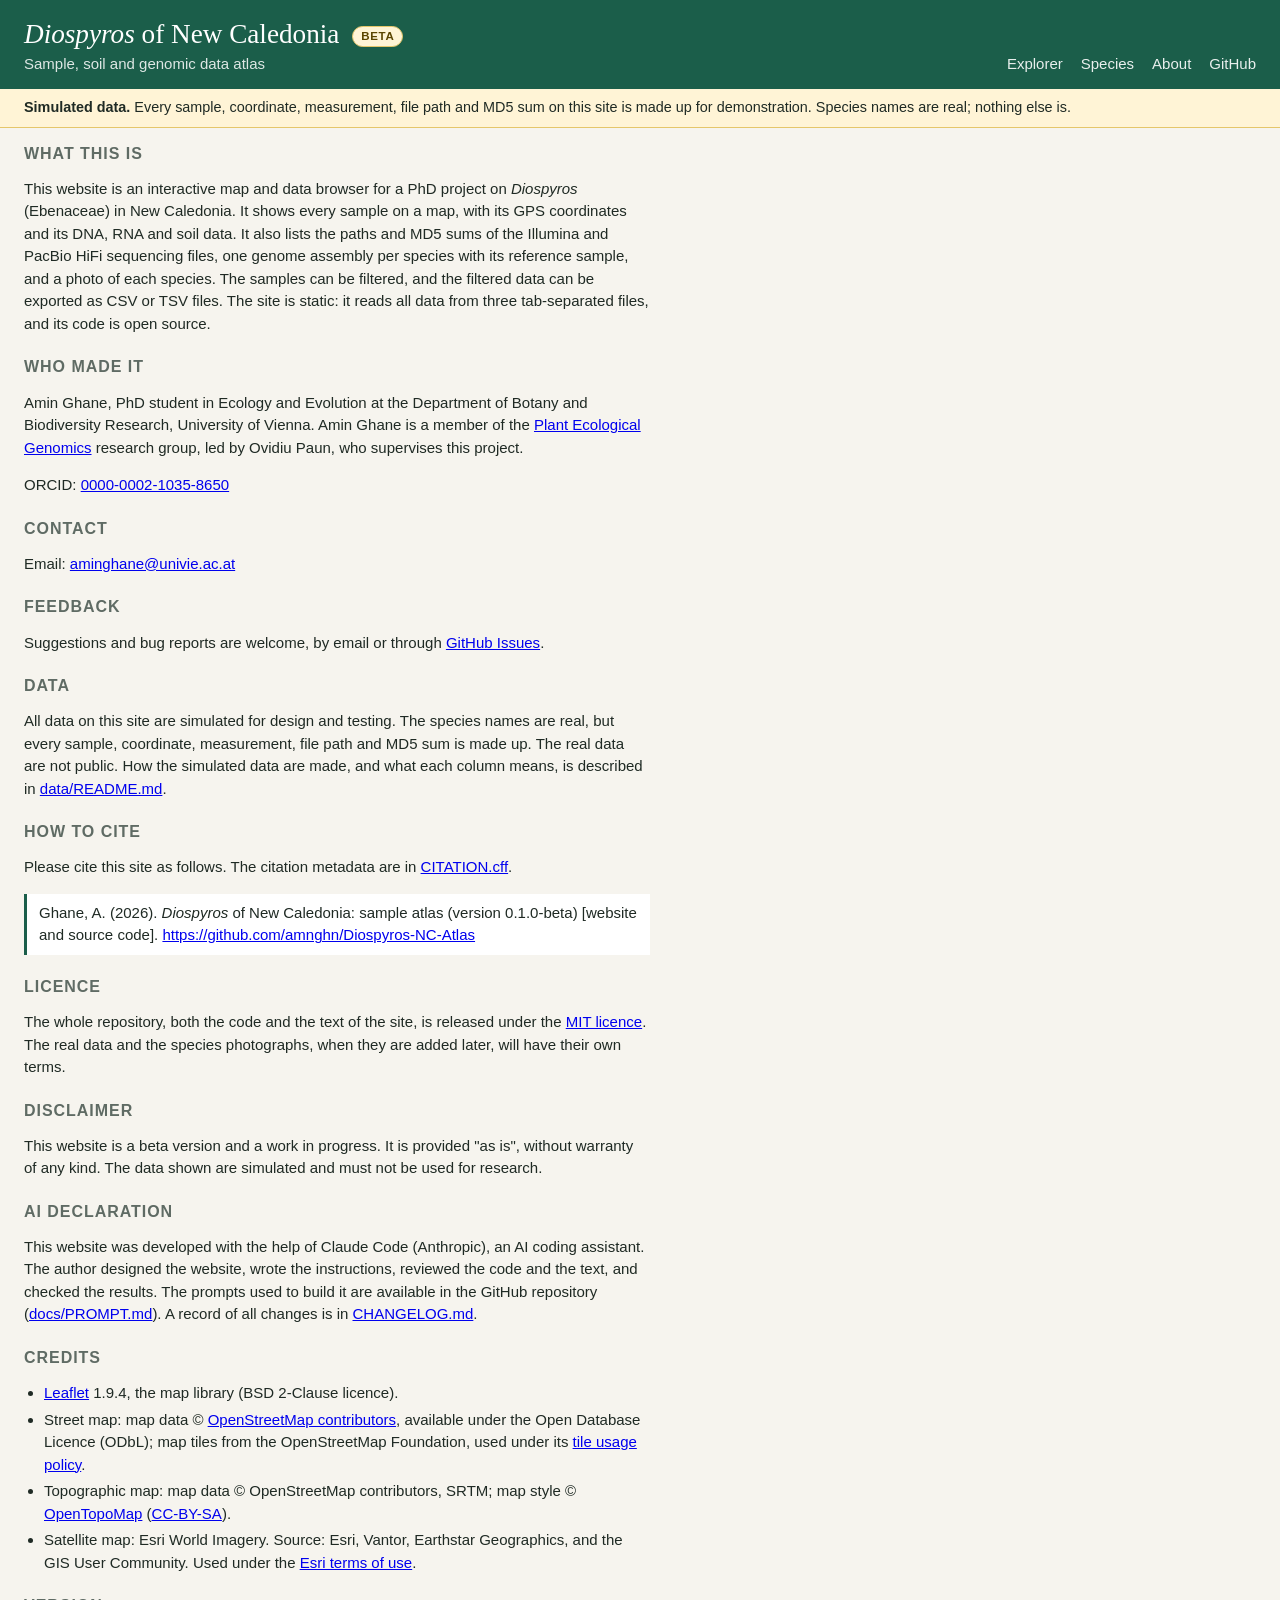
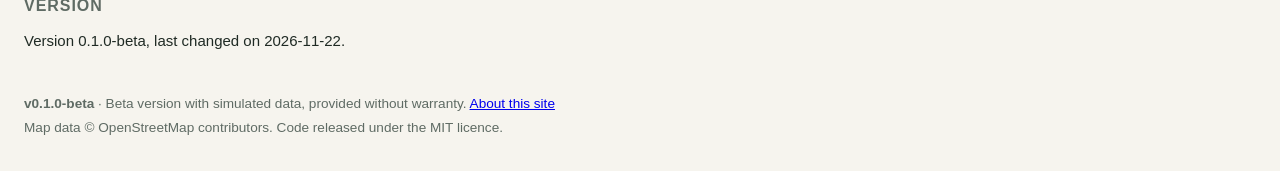
<file: about.html>
<!doctype html>
<html lang="en-GB">
<head>
  <meta charset="utf-8">
  <meta name="viewport" content="width=device-width, initial-scale=1">
  <title>About — Diospyros of New Caledonia</title>
  <meta name="description" content="About the Diospyros of New Caledonia sample atlas: who made it, how to give feedback and cite it, licence, disclaimer and AI declaration. All data shown are simulated.">
  <link rel="canonical" href="https://amnghn.github.io/Diospyros-NC-Atlas/about.html">
  <link rel="icon" href="favicon.svg" type="image/svg+xml">
  <meta property="og:type" content="website">
  <meta property="og:site_name" content="Diospyros of New Caledonia">
  <meta property="og:title" content="About — Diospyros of New Caledonia">
  <meta property="og:description" content="About the Diospyros of New Caledonia sample atlas: who made it, how to give feedback and cite it, licence, disclaimer and AI declaration. All data shown are simulated.">
  <meta property="og:url" content="https://amnghn.github.io/Diospyros-NC-Atlas/about.html">
  <meta property="og:image" content="https://amnghn.github.io/Diospyros-NC-Atlas/assets/og-image.png">
  <meta property="og:image:width" content="1200">
  <meta property="og:image:height" content="630">
  <meta property="og:image:alt" content="The sample atlas: a map of New Caledonia with simulated Diospyros sample locations, filters and the Beta badge.">
  <meta property="og:locale" content="en_GB">
  <meta name="twitter:card" content="summary_large_image">
  <link rel="stylesheet" href="css/style.css">
</head>
<body>
  <a class="skip-link" href="#main">Skip to the content</a>
  <header class="site-header">
    <div class="brand">
      <h1><em>Diospyros</em> of New Caledonia <span class="beta-badge">Beta</span></h1>
      <p>Sample, soil and genomic data atlas</p>
    </div>
    <nav>
      <a href="./#explorer">Explorer</a>
      <a href="./#species">Species</a>
      <a href="about.html" aria-current="page">About</a>
      <a id="repo-link" href="#" hidden>GitHub</a>
    </nav>
  </header>

  <p class="notice">
    <strong>Simulated data.</strong> Every sample, coordinate, measurement, file path and MD5 sum on this site is
    made up for demonstration. Species names are real; nothing else is.
  </p>

  <main id="main" class="about">
    <section aria-labelledby="what">
      <h2 id="what">What this is</h2>
      <p>This website is an interactive map and data browser for a PhD project on <em>Diospyros</em> (Ebenaceae)
        in New Caledonia. It shows every sample on a map, with its GPS coordinates and its DNA, RNA and soil data.
        It also lists the paths and MD5 sums of the Illumina and PacBio HiFi sequencing files, one genome assembly
        per species with its reference sample, and a photo of each species. The samples can be filtered, and the
        filtered data can be exported as CSV or TSV files. The site is static: it reads all data from three
        tab-separated files, and its code is open source.</p>
    </section>

    <section aria-labelledby="who">
      <h2 id="who">Who made it</h2>
      <p>Amin Ghane, PhD student in Ecology and Evolution at the Department of Botany and Biodiversity Research,
        University of Vienna. Amin Ghane is a member of the
        <a href="https://plantgenomics.univie.ac.at/index.php?id=26086&amp;L=0">Plant Ecological Genomics</a>
        research group, led by Ovidiu Paun, who supervises this project.</p>
      <p>ORCID: <a href="https://orcid.org/0000-0002-1035-8650">0000-0002-1035-8650</a></p>
    </section>

    <section aria-labelledby="contact">
      <h2 id="contact">Contact</h2>
      <p>Email: <span id="contact-email">aminghane [at] univie.ac.at</span></p>
    </section>

    <section aria-labelledby="feedback">
      <h2 id="feedback">Feedback</h2>
      <p>Suggestions and bug reports are welcome, by email or through
        <a href="https://github.com/amnghn/Diospyros-NC-Atlas/issues">GitHub Issues</a>.</p>
    </section>

    <section aria-labelledby="data">
      <h2 id="data">Data</h2>
      <p>All data on this site are simulated for design and testing. The species names are real, but every sample,
        coordinate, measurement, file path and MD5 sum is made up. The real data are not public. How the simulated
        data are made, and what each column means, is described in
        <a href="https://github.com/amnghn/Diospyros-NC-Atlas/blob/main/data/README.md">data/README.md</a>.</p>
    </section>

    <section aria-labelledby="cite">
      <h2 id="cite">How to cite</h2>
      <p>Please cite this site as follows. The citation metadata are in
        <a href="https://github.com/amnghn/Diospyros-NC-Atlas/blob/main/CITATION.cff">CITATION.cff</a>.</p>
      <p id="citation" class="citation">Ghane, A. (2026). <em>Diospyros</em> of New Caledonia: sample atlas
        (version <span data-site="version"></span>) [website and source code].
        <a href="https://github.com/amnghn/Diospyros-NC-Atlas">https://github.com/amnghn/Diospyros-NC-Atlas</a></p>
    </section>

    <section aria-labelledby="licence">
      <h2 id="licence">Licence</h2>
      <p>The whole repository, both the code and the text of the site, is released under the
        <a href="LICENSE">MIT licence</a>. The real data and the species photographs, when they are added later,
        will have their own terms.</p>
    </section>

    <section aria-labelledby="disclaimer">
      <h2 id="disclaimer">Disclaimer</h2>
      <p>This website is a beta version and a work in progress. It is provided "as is", without warranty of any
        kind. The data shown are simulated and must not be used for research.</p>
    </section>

    <section aria-labelledby="ai">
      <h2 id="ai">AI declaration</h2>
      <p>This website was developed with the help of Claude Code (Anthropic), an AI coding assistant. The author
        designed the website, wrote the instructions, reviewed the code and the text, and checked the results.
        The prompts used to build it are available in the GitHub repository
        (<a href="https://github.com/amnghn/Diospyros-NC-Atlas/blob/main/docs/PROMPT.md">docs/PROMPT.md</a>).
        A record of all changes is in
        <a href="https://github.com/amnghn/Diospyros-NC-Atlas/blob/main/CHANGELOG.md">CHANGELOG.md</a>.</p>
    </section>

    <section aria-labelledby="credits">
      <h2 id="credits">Credits</h2>
      <ul>
        <li><a href="https://leafletjs.com">Leaflet</a> 1.9.4, the map library (BSD 2-Clause licence).</li>
        <li>Street map: map data © <a href="https://www.openstreetmap.org/copyright">OpenStreetMap contributors</a>,
          available under the Open Database Licence (ODbL); map tiles from the OpenStreetMap Foundation, used
          under its <a href="https://operations.osmfoundation.org/policies/tiles/">tile usage policy</a>.</li>
        <li>Topographic map: map data © OpenStreetMap contributors, SRTM; map style ©
          <a href="https://opentopomap.org">OpenTopoMap</a>
          (<a href="https://creativecommons.org/licenses/by-sa/3.0/">CC-BY-SA</a>).</li>
        <li>Satellite map: Esri World Imagery. Source: Esri, Vantor, Earthstar Geographics, and the GIS User
          Community. Used under the <a href="https://goto.arcgisonline.com/maps/World_Imagery">Esri terms of
          use</a>.</li>
      </ul>
    </section>

    <section aria-labelledby="version">
      <h2 id="version">Version</h2>
      <p>Version <span data-site="version"></span>, last changed on <span data-site="date"></span>.</p>
    </section>
  </main>

  <footer class="site-footer">
    <p><strong>v<span data-site="version"></span></strong> · Beta version with simulated data, provided without warranty.
      <a href="about.html">About this site</a></p>
    <p>Map data © OpenStreetMap contributors. Code released under the MIT licence.</p>
  </footer>

  <script src="js/version.js"></script>
  <script src="js/site.js"></script>
</body>
</html>
</file>
<file: css/style.css>
:root {
  --bg: #f6f4ee;
  --surface: #ffffff;
  --ink: #1f2a24;
  --muted: #5f6b64;
  --line: #dcd8cc;
  --accent: #1b5e4a;
  --accent-soft: #e3efe9;
  --warn-bg: #fff4d6;
  --warn-line: #e5c66a;
  --radius: 8px;
  --mono: ui-monospace, SFMono-Regular, Menlo, Consolas, monospace;
}

* { box-sizing: border-box; }

body {
  margin: 0;
  background: var(--bg);
  color: var(--ink);
  font: 15px/1.5 -apple-system, BlinkMacSystemFont, "Segoe UI", Roboto, Helvetica, Arial, sans-serif;
}

h1, h2, h3 { margin: 0; line-height: 1.2; }
h2 { font-size: 1rem; text-transform: uppercase; letter-spacing: 0.06em; color: var(--muted); }
em, .sci { font-style: italic; }
code, .mono { font-family: var(--mono); font-size: 0.85em; }
button, select, input { font: inherit; color: inherit; }

button {
  cursor: pointer;
  border: 1px solid var(--line);
  background: var(--surface);
  border-radius: 6px;
  padding: 4px 10px;
}
button:hover { border-color: var(--accent); color: var(--accent); }
.link-btn { border: 0; background: none; padding: 0; color: var(--accent); text-decoration: underline; }

/* Skip link: hidden until it receives keyboard focus */
.skip-link {
  position: absolute; left: 8px; top: -48px; z-index: 2000;
  padding: 6px 12px; background: var(--surface); color: var(--accent); border-radius: 6px;
}
.skip-link:focus { top: 8px; }

/* Header */
.site-header {
  display: flex; flex-wrap: wrap; align-items: flex-end; justify-content: space-between; gap: 12px;
  padding: 18px 24px 14px;
  background: var(--accent); color: #fff;
}
.brand h1 { font-family: Georgia, "Times New Roman", serif; font-size: 1.7rem; font-weight: 500; }
.brand p { margin: 2px 0 0; opacity: 0.85; }
.beta-badge {
  display: inline-block; vertical-align: middle; margin-left: 6px; padding: 1px 8px;
  border: 1px solid var(--warn-line); border-radius: 999px; background: var(--warn-bg); color: #5b4500;
  font: 600 0.72rem/1.5 -apple-system, BlinkMacSystemFont, "Segoe UI", Roboto, Helvetica, Arial, sans-serif;
  letter-spacing: 0.06em; text-transform: uppercase;
}
.site-header nav { display: flex; gap: 18px; }
.site-header nav a { color: #fff; text-decoration: none; opacity: 0.9; }
.site-header nav a:hover { opacity: 1; text-decoration: underline; }

.notice {
  margin: 0; padding: 8px 24px;
  background: var(--warn-bg); border-bottom: 1px solid var(--warn-line);
  font-size: 0.9rem;
}

/* Explorer layout */
.explorer {
  display: grid; grid-template-columns: 270px minmax(0, 1fr); gap: 16px;
  padding: 16px 24px;
}
.filters {
  background: var(--surface); border: 1px solid var(--line); border-radius: var(--radius);
  padding: 14px; align-self: start;
}
.filters-head { display: flex; justify-content: space-between; align-items: baseline; margin-bottom: 10px; }
#search { width: 100%; padding: 6px 8px; border: 1px solid var(--line); border-radius: 6px; background: #fff; }

.facet { border: 0; padding: 0; margin: 14px 0 0; }
.facet legend {
  display: flex; justify-content: space-between; width: 100%; padding: 0 0 4px;
  font-weight: 600; font-size: 0.85rem; border-bottom: 1px solid var(--line); margin-bottom: 6px;
}
.facet-actions button { border: 0; background: none; padding: 0 0 0 8px; color: var(--accent); font-size: 0.78rem; font-weight: 400; }
.facet label { display: flex; align-items: center; gap: 6px; padding: 2px 0; cursor: pointer; }
.facet .count { margin-left: auto; color: var(--muted); font-size: 0.8rem; font-variant-numeric: tabular-nums; }
.swatch { width: 10px; height: 10px; border-radius: 50%; flex: none; display: inline-block; }

.export { margin-top: 18px; padding-top: 14px; border-top: 1px solid var(--line); }
.hint { margin: 6px 0 10px; font-size: 0.8rem; color: var(--muted); }
.export-row { display: flex; align-items: center; gap: 6px; margin-top: 6px; }
.export-row span { flex: 1; font-size: 0.9rem; }
.export-row button { background: var(--accent); border-color: var(--accent); color: #fff; font-size: 0.8rem; }
.export-row button:hover { background: #134537; color: #fff; }

/* Workspace */
.toolbar { display: flex; flex-wrap: wrap; align-items: center; gap: 12px; margin-bottom: 8px; }
.summary { margin: 0; flex: 1; min-width: 200px; }
.summary strong { font-variant-numeric: tabular-nums; }
.color-by select { margin-left: 4px; padding: 3px 6px; border: 1px solid var(--line); border-radius: 6px; background: #fff; }

#map { height: 520px; border: 1px solid var(--line); border-radius: var(--radius); background: #cfe3ee; z-index: 0; }

.mk { background: none; border: 0; }
.mk svg { display: block; filter: drop-shadow(0 1px 2px rgba(0, 0, 0, 0.45)); }
.mk-selected svg { filter: drop-shadow(0 0 0 #000) drop-shadow(0 0 5px rgba(0, 0, 0, 0.9)); transform: scale(1.35); }

.legend {
  background: rgba(255, 255, 255, 0.94); padding: 8px 10px; border-radius: 6px;
  box-shadow: 0 1px 4px rgba(0, 0, 0, 0.3); font-size: 0.8rem; line-height: 1.6;
}
.legend div { display: flex; align-items: center; gap: 6px; }
.legend .star { width: 10px; text-align: center; font-size: 0.95rem; line-height: 1; }
.legend hr { border: 0; border-top: 1px solid var(--line); margin: 4px 0; }

.table-head { display: flex; flex-wrap: wrap; align-items: center; gap: 12px; margin: 16px 0 8px; }
.column-toggles { display: flex; flex-wrap: wrap; gap: 6px; }
.column-toggles label {
  display: inline-flex; align-items: center; gap: 5px; cursor: pointer;
  padding: 2px 10px; border: 1px solid var(--line); border-radius: 999px; background: var(--surface); font-size: 0.85rem;
}
.column-toggles label:has(input:checked) { background: var(--accent-soft); border-color: var(--accent); }

.table-wrap {
  background: var(--surface); border: 1px solid var(--line); border-radius: var(--radius);
  overflow: auto; max-height: 460px;
}
table { border-collapse: collapse; width: 100%; font-size: 0.85rem; }
th, td { padding: 6px 10px; text-align: left; white-space: nowrap; border-bottom: 1px solid #ece9df; }
th {
  position: sticky; top: 0; background: #efece2; cursor: pointer; user-select: none;
  font-weight: 600; z-index: 1;
}
th:hover { color: var(--accent); }
th .sort-btn { all: unset; cursor: pointer; }
th .sort-btn:focus-visible { outline: 2px solid var(--accent); outline-offset: 2px; }
th .arrow { opacity: 0.6; margin-left: 3px; }
td.num { text-align: right; font-variant-numeric: tabular-nums; }
tbody tr { cursor: pointer; }
tbody tr:hover { background: #f4f8f6; }
tbody tr.selected { background: var(--accent-soft); }
tbody tr:focus-visible { outline: 2px solid var(--accent); outline-offset: -2px; }
.badge {
  display: inline-block; padding: 0 7px; border-radius: 999px; font-size: 0.75rem;
  background: #fbe9b0; color: #5b4500; border: 1px solid #e5c66a;
}
.empty { padding: 24px; text-align: center; color: var(--muted); margin: 0; }

/* Species */
.species-section, .about { padding: 16px 24px 8px; }
.section-intro { color: var(--muted); margin: 4px 0 14px; max-width: 70ch; }
.species-cards { display: grid; grid-template-columns: repeat(auto-fill, minmax(260px, 1fr)); gap: 16px; }
.card {
  background: var(--surface); border: 1px solid var(--line); border-radius: var(--radius);
  overflow: hidden; display: flex; flex-direction: column;
}
.card img { width: 100%; aspect-ratio: 4 / 3; object-fit: cover; display: block; background: #eee; }
.card-body { padding: 12px 14px 14px; display: flex; flex-direction: column; gap: 8px; flex: 1; }
.card h3 { font-family: Georgia, serif; font-style: italic; font-weight: 500; font-size: 1.15rem; display: flex; align-items: center; gap: 8px; }
.card .credit { font-size: 0.75rem; color: var(--muted); margin: -4px 0 0; }
.card .path { word-break: break-all; font-family: var(--mono); font-size: 0.75rem; color: var(--muted); }
.card-actions { margin-top: auto; display: flex; gap: 6px; flex-wrap: wrap; }

dl.kv { display: grid; grid-template-columns: auto 1fr; gap: 2px 12px; margin: 0; font-size: 0.85rem; }
dl.kv dt { color: var(--muted); }
dl.kv dd { margin: 0; font-variant-numeric: tabular-nums; }

.about p, .about ul { max-width: 75ch; }
.about section + section { margin-top: 22px; }
.about h2 { margin-bottom: 6px; }
.about ul { padding-left: 20px; }
.about li + li { margin-top: 4px; }
.citation { padding: 8px 12px; background: var(--surface); border-left: 3px solid var(--accent); }

/* Detail drawer */
.detail {
  position: fixed; top: 0; right: 0; bottom: 0; width: min(460px, 100vw);
  background: var(--surface); border-left: 1px solid var(--line);
  box-shadow: -6px 0 24px rgba(0, 0, 0, 0.18);
  overflow-y: auto; padding: 18px 20px 28px; z-index: 1000;
}
.detail-close { position: absolute; top: 10px; right: 12px; font-size: 1.3rem; line-height: 1; padding: 2px 9px; }
.detail h3 { font-size: 1.3rem; padding-right: 40px; }
.detail .sub { margin: 2px 0 10px; color: var(--muted); }
.detail img { width: 100%; border-radius: 6px; border: 1px solid var(--line); }
.detail h4 {
  margin: 18px 0 6px; font-size: 0.8rem; text-transform: uppercase; letter-spacing: 0.06em;
  color: var(--muted); border-bottom: 1px solid var(--line); padding-bottom: 3px;
}
.file { padding: 7px 0; border-bottom: 1px dashed var(--line); font-size: 0.82rem; }
.file:last-child { border-bottom: 0; }
.file .meta { display: flex; justify-content: space-between; gap: 8px; }
.file .path, .file .md5 { font-family: var(--mono); font-size: 0.74rem; word-break: break-all; color: var(--muted); }

.site-footer { padding: 18px 24px 28px; color: var(--muted); font-size: 0.85rem; }
.site-footer p { margin: 0 0 4px; }
.error { margin: 24px; padding: 16px; background: #fde8e4; border: 1px solid #e3a297; border-radius: var(--radius); }

@media (max-width: 860px) {
  .explorer { grid-template-columns: minmax(0, 1fr); padding: 12px; }
  .species-section, .about, .site-footer { padding-left: 12px; padding-right: 12px; }
  #map { height: 400px; }
}
</file>
